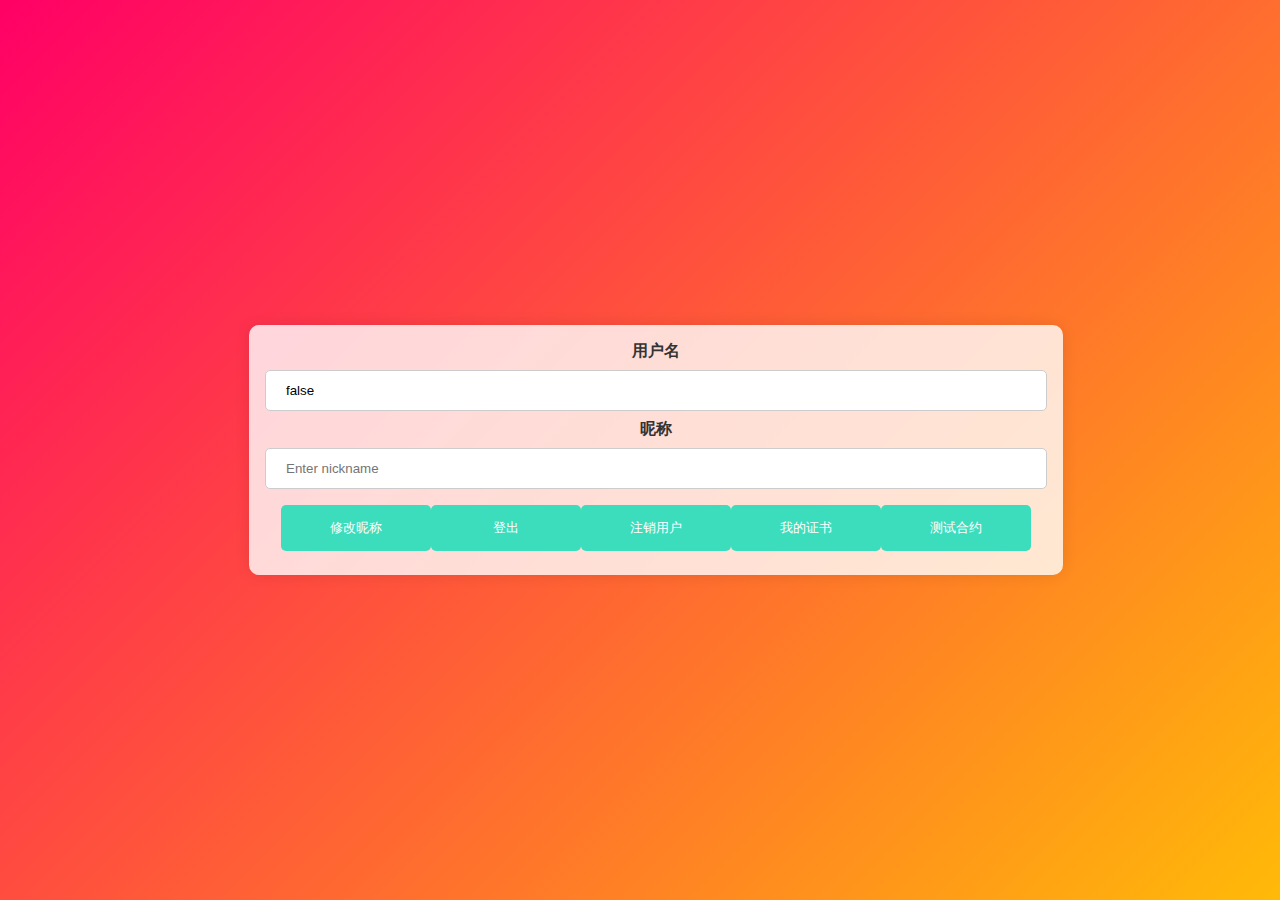
<file: web/static/index.html>
<!DOCTYPE html>
<html>

<head>
    <link href="css/style.css" rel="stylesheet" type="text/css"/>
    <link href="images/favicon.ico" rel="shortcut icon">
    <script src="js/app.js" type="text/javascript"></script>
    <script src="https://libs.baidu.com/jquery/2.0.0/jquery.js"></script>
    <script src="https://www.gongjuji.net/Content/files/jquery.md5.js"></script>
    <meta content="width=device-width, initial-scale=1" name="viewport">
</head>
<body>

<form method="post">
    <div class="container">
        <label><b>用户名</b></label>
        <input id="username" name="uname" readonly required type="text">

        <label><b>昵称</b></label>
        <input id="nickname" name="nick" placeholder="Enter nickname" required type="text">

        <div id="login_control">
            <button id="btn_edit" onclick="changeNickName()" type="button">修改昵称</button>
            <button id="btn_logout" onclick="logout()" type="button">登出</button>
            <button id="btn_logoff" onclick="logoff()" type="button">注销用户</button>
            <button id="btn_cert" onclick="redirectToCertPage()" type="button">我的证书</button>
            <button id="btn_testcontract" onclick="testContract()" type="button">测试合约</button>
        </div>
    </div>
</form>


</body>
</html>

<script>

    var username = document.getElementById('username')

    from_username = getQueryVariable('name')
    username.value = from_username

    var xhr = new XMLHttpRequest();
    xhr.open('get', urlPrefix + '/user/get_user_info?username=' + from_username);
    xhr.send()
    xhr.onreadystatechange = function () {
        if (xhr.readyState === 4 && xhr.status === 200) {
            var json = eval("(" + xhr.responseText + ")")

            if (json.code !== 0) {
                alert("请先登录!" + json.msg)
                window.location.href = "login.html"
            }
            console.log(json)
            username.value = json.data.user_name
            nickname.value = json.data.nick_name
            previousNickname = json.data.nick_name
        }
    }

    function getQueryVariable(variable) {
        var query = window.location.search.substring(1);
        var vars = query.split("&");
        for (var i = 0; i < vars.length; i++) {
            var pair = vars[i].split("=");
            if (pair[0] === variable) {
                return pair[1];
            }
        }
        return false;
    }

    function logout() {
        $.ajax({
            type: "POST",
            dataType: "json",
            url: urlPrefix + '/user/logout',
            contentType: "application/json",
            data: JSON.stringify({
                "user_name": username.value,
            }),
            success: function () {
                alert("登出成功");
                window.location.href = urlPrefix + "/static/login.html";
            },
            error: function () {
                alert("登出失败")
            }
        });
    }

    function changeNickName() {
        var newNickname = nickname.value
        if (newNickname.length < 1) {
            alert('昵称长度不能为空')
            return
        }

        if (newNickname === previousNickname) {
            alert('昵称没有改变')
            return
        }
        $.ajax({
            type: "POST",
            dataType: "json",
            url: urlPrefix + '/user/update_nick_name',
            contentType: "application/json",
            data: JSON.stringify({
                "user_name": username.value,
                "new_nick_name": newNickname,
            }),
            success: function (result) {
                if (result.code === 0) {
                    alert("修改成功");
                } else {
                    alert("修改失败")
                }
            },
            error: function () {
                alert("修改失败")
            }
        });
    }

    function logoff() {
        $.ajax({
            type: "POST",
            dataType: "json",
            url: urlPrefix + '/user/delete',
            contentType: "application/json",
            data: JSON.stringify({
                "user_name": username.value
            }),
            success: function (result) {
                if (result.code === 0) {
                    alert("注销成功");
                    redirectToLoginPage();
                } else {
                    alert("注销失败");
                }
            },
            error: function () {
                alert("注销失败");
            }
        });
    }

    function redirectToLoginPage() {
        window.location.href = "login.html";
    }

    function redirectToCertPage() {
        window.location.href = "cert.html";
    }

    function testContract() {
        //弹出输入框，输入contract_name、method、with_sync_result
        var contract_name = prompt("请输入合约名", "rusttest");
        var method = prompt("请输入方法名", "save");
        var with_sync_result = prompt("是否同步", "true");
        //将with_sync_result转换为布尔值
        with_sync_result = with_sync_result === "true";
        $.ajax({
            type: "POST",
            dataType: "json",
            url: urlPrefix + '/contract/test',
            contentType: "application/json",
            data: JSON.stringify({
                "user_name": username.value,
                "contract_name": contract_name,
                "method": method,
                "with_sync_result": with_sync_result
            }),
            success: function (result) {
                if (result.code === 0) {
                    alert("调用成功");
                } else {
                    alert("调用失败");
                }
            },
            error: function () {
                alert("调用失败");
            }
        });
    }


</script>
</file>
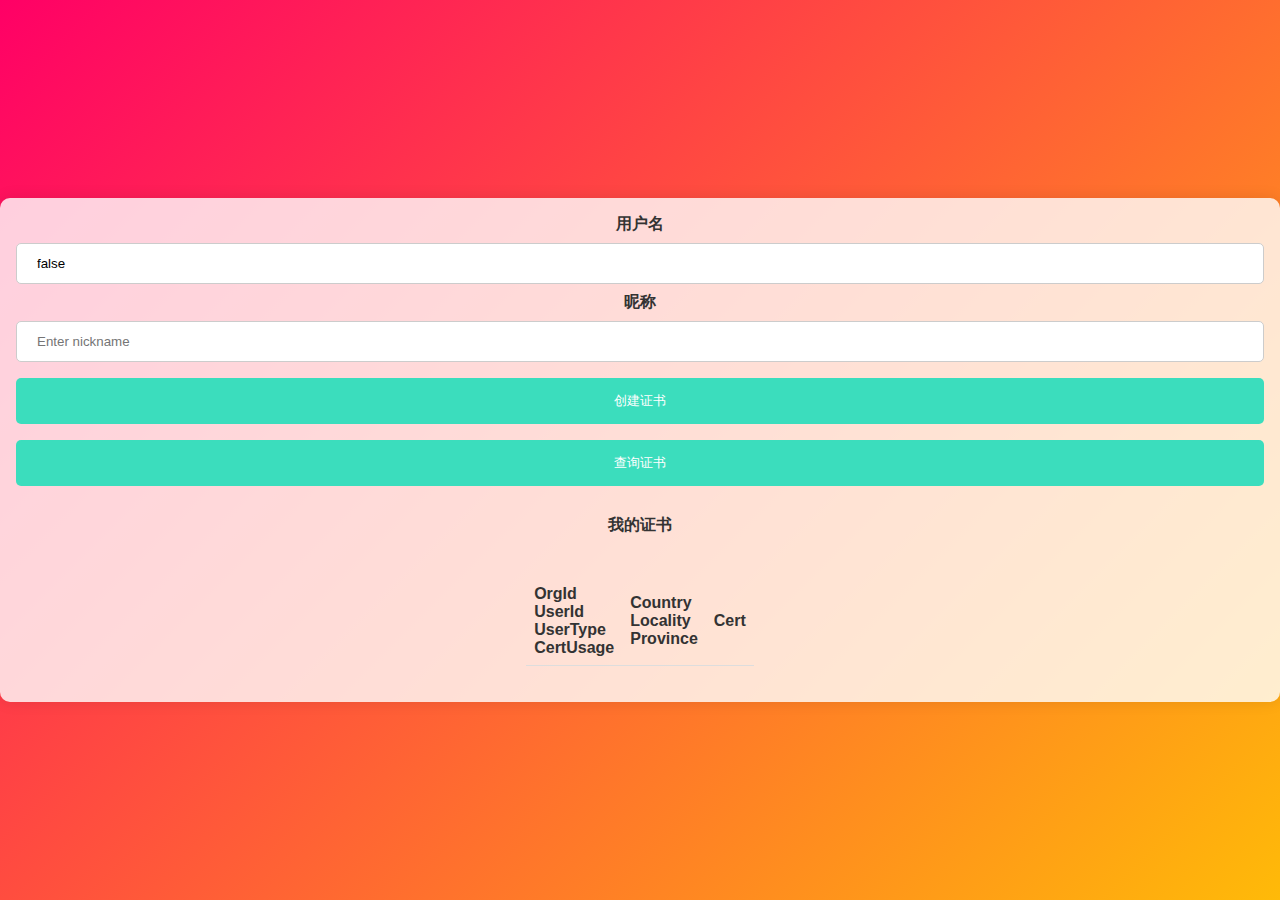
<file: web/static/cert.html>
<!DOCTYPE html>
<html>
<head>
    <link href="css/style.css" rel="stylesheet" type="text/css"/>
    <link href="images/favicon.ico" rel="shortcut icon">
    <script src="js/app.js" type="text/javascript"></script>
    <script src="https://libs.baidu.com/jquery/2.0.0/jquery.min.js"></script>
    <script src="https://www.gongjuji.net/Content/files/jquery.md5.js"></script>
    <meta content="width=device-width, initial-scale=1" name="viewport">
    <title>查看证书</title>
</head>
<body>

<div class="container">
    <label><b>用户名</b></label>
    <input id="username" name="uname" readonly required type="text">

    <label><b>昵称</b></label>
    <input id="nickname" name="nick" placeholder="Enter nickname" required type="text">

    <button id="btn_createcert" onclick="redirectToCreateCertPage()" type="button">创建证书</button>
    <button id="btn_querycert" onclick="queryCert()" type="button">查询证书</button>
    <h4>我的证书</h4>
    <div class="table-container">
        <table id="certTable">
            <thead>
            <tr>
                <th data-sort="OrgId">OrgId<br>UserId<br>UserType<br>CertUsage</th>
                <th data-sort="Country">Country<br>Locality<br>Province</th>
                <th data-sort="Cert">Cert</th>
            </tr>
            </thead>
            <tbody>
            </tbody>
        </table>
    </div>
</div>

<script>
    var username = document.getElementById('username')

    from_username = getQueryVariable('name')
    username.value = from_username

    var xhr = new XMLHttpRequest();
    xhr.open('get', urlPrefix + '/user/get_user_info?username=' + from_username);
    xhr.send()
    xhr.onreadystatechange = function () {
        if (xhr.readyState === 4 && xhr.status === 200) {
            var json = eval("(" + xhr.responseText + ")")

            if (json.code !== 0) {
                alert("请先登录!" + json.msg)
                window.location.href = "login.html"
            }
            console.log(json)
            username.value = json.data.user_name
            nickname.value = json.data.nick_name
            previousNickname = json.data.nick_name
        }
    }

    function getQueryVariable(variable) {
        var query = window.location.search.substring(1);
        var vars = query.split("&");
        for (var i = 0; i < vars.length; i++) {
            var pair = vars[i].split("=");
            if (pair[0] === variable) {
                return pair[1];
            }
        }
        return false;
    }


    function queryCert() {
        // 请求证书数据
        $.ajax({
            url: '/cert/query',
            dataType: "json",
            type: 'POST',
            contentType: 'application/json',
            data: JSON.stringify({
                "user_name": username.value,
            }),
            success: function (response) {
                if (response.code === 0) {
                    let data = JSON.parse(response.data).data;
                    for (let i = 0; i < data.length; i++) {
                        let cert = data[i];
                        // 将所有的\\n替换为<br>，否则在页面中不会换行
                        cert.Cert = cert.Cert.replace(/\\n/g, '<br>');
                        cert.Cert = cert.Cert.replace(/-----BEGIN CERTIFICATE-----/g, '-----BEGIN CERTIFICATE-----<br>');
                        cert.Cert = cert.Cert.replace(/-----END/g, '<br>-----END');
                        let tr = '<tr>';
                        tr += '<td>' + cert.OrgId + '<br>' + cert.UserId + '<br>' + cert.UserType + '<br>' + cert.CertUsage + '</td>';
                        tr += '<td>' + cert.Country + '<br>' + cert.Locality + '<br>' + cert.Province + '</td>';
                        tr += '<td>' + cert.Cert + '</td>';
                        tr += '</tr>';
                        $('#certTable tbody').append(tr);
                    }
                } else {
                    alert('请求失败');
                }
            },
            error: function (response) {
                alert('请求失败');
            }
        });

        // 排序功能
        $('th').click(function () {
            let table = $(this).parents('table').eq(0);
            let rows = table.find('tr:gt(0)').toArray().sort(comparer($(this).index()));
            this.asc = !this.asc;
            if (!this.asc) {
                rows = rows.reverse();
            }
            for (let i = 0; i < rows.length; i++) {
                table.append(rows[i]);
            }
        });

        function comparer(index) {
            return function (a, b) {
                var val1 = $(a).children('td').eq(index).text();
                var val2 = $(b).children('td').eq(index).text();
                return $.isNumeric(val1) && $.isNumeric(val2) ? val1 - val2 : val1.localeCompare(val2);
            };
        }

        // 折叠展开功能
        $('#certTable').on('click', '.toggle-content', function () {
            $(this).next('.extended-content').toggle();
        });

        // 双击复制功能
        $('#certTable').on('dblclick', 'td', function () {
            var text = $(this).text();
            navigator.clipboard.writeText(text).then(function () {
                alert('内容已复制到剪贴板');
            }, function () {
                alert('复制失败');
            });
        });
    }

    function redirectToCreateCertPage() {
        window.location.href = "createCert.html";
    }
</script>

</body>
</html>
</file>
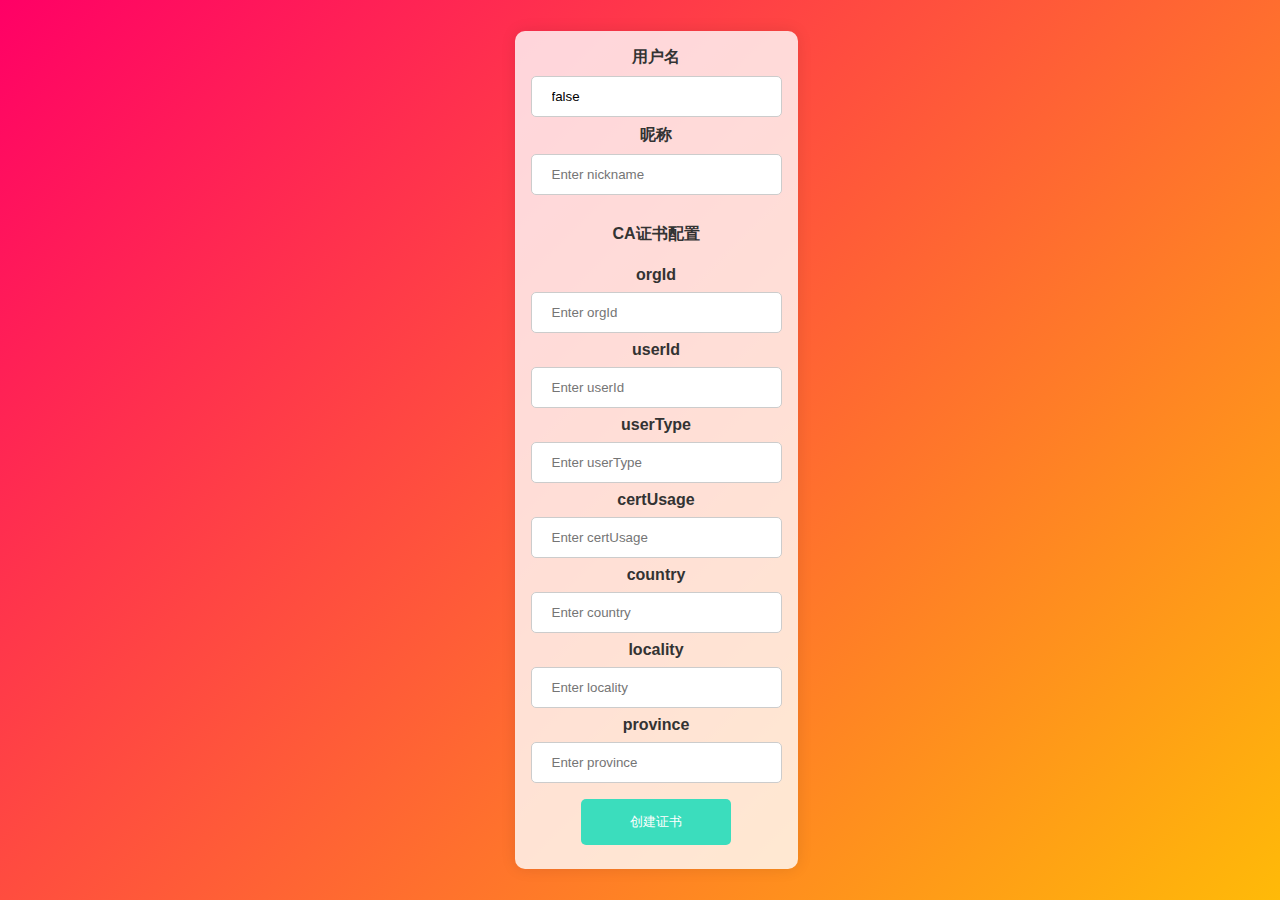
<file: web/static/createCert.html>
<!DOCTYPE html>
<html>

<head>
    <link href="css/style.css" rel="stylesheet" type="text/css"/>
    <link href="images/favicon.ico" rel="shortcut icon">
    <script src="js/app.js" type="text/javascript"></script>
    <script src="https://libs.baidu.com/jquery/2.0.0/jquery.js"></script>
    <script src="https://www.gongjuji.net/Content/files/jquery.md5.js"></script>
    <meta content="width=device-width, initial-scale=1" name="viewport">
</head>
<body>

<form method="post">
    <div class="container">
        <label><b>用户名</b></label>
        <input id="username" name="uname" readonly required type="text">
        <label><b>昵称</b></label>
        <input id="nickname" name="nick" placeholder="Enter nickname" required type="text">
        <h4>CA证书配置</h4>

        <label><b>orgId</b></label>
        <label for="orgId"></label><input id="orgId" name="orgId" placeholder="Enter orgId" required type="text">

        <label><b>userId</b></label>
        <label for="userId"></label><input id="userId" name="userId" placeholder="Enter userId" required type="text">

        <label><b>userType</b></label>
        <label for="userType"></label><input id="userType" name="userType" placeholder="Enter userType" required
                                             type="text">

        <label><b>certUsage</b></label>
        <label for="certUsage"></label><input id="certUsage" name="certUsage" placeholder="Enter certUsage" required
                                              type="text">

        <label><b>country</b></label>
        <label for="country"></label><input id="country" name="country" placeholder="Enter country" required
                                            type="text">

        <label><b>locality</b></label>
        <label for="locality"></label><input id="locality" name="locality" placeholder="Enter locality" required
                                             type="text">

        <label><b>province</b></label>
        <label for="province"></label><input id="province" name="province" placeholder="Enter province" required
                                             type="text">

        <div id="login_control">
            <button id="btn_createcert" onclick="createCert()" type="button">创建证书</button>
        </div>
    </div>
</form>

</body>
</html>

<script>
    var username = document.getElementById('username')

    from_username = getQueryVariable('name')
    username.value = from_username

    var xhr = new XMLHttpRequest();
    xhr.open('get', urlPrefix + '/user/get_user_info?username=' + from_username);
    xhr.send()
    xhr.onreadystatechange = function () {
        if (xhr.readyState === 4 && xhr.status === 200) {
            var json = eval("(" + xhr.responseText + ")")

            if (json.code !== 0) {
                alert("请先登录!" + json.msg)
                window.location.href = "login.html"
            }
            console.log(json)
            username.value = json.data.user_name
            nickname.value = json.data.nick_name
            previousNickname = json.data.nick_name
        }
    }

    function getQueryVariable(variable) {
        var query = window.location.search.substring(1);
        var vars = query.split("&");
        for (var i = 0; i < vars.length; i++) {
            var pair = vars[i].split("=");
            if (pair[0] === variable) {
                return pair[1];
            }
        }
        return false;
    }

    function createCert() {
        var orgId = document.getElementById("orgId")
        var userId = document.getElementById("userId")
        var userType = document.getElementById("userType")
        var certUsage = document.getElementById("certUsage")
        var country = document.getElementById("country")
        var locality = document.getElementById("locality")
        var province = document.getElementById("province")
        if (orgId.value === "") {
            orgId.focus();
            return;
        }

        if (userId.value === "") {
            userId.focus();
            return;
        }

        if (userType.value === "") {
            userType.focus();
            return;
        }

        if (certUsage.value === "") {
            certUsage.focus();
            return;
        }

        if (country.value === "") {
            country.focus();
            return;
        }

        if (locality.value === "") {
            locality.focus();
            return;
        }

        if (province.value === "") {
            province.focus();
            return;
        }
        $.ajax({
            type: "POST",
            dataType: "json",
            url: urlPrefix + '/cert/create',
            contentType: "application/json",
            data: JSON.stringify({
                "user_name": username.value,
                "org_id": orgId.value,
                "user_id": userId.value,
                "user_type": userType.value,
                "cert_usage": certUsage.value,
                "country": country.value,
                "locality": locality.value,
                "province": province.value
            }),
            success: function (result) {
                if (result.code === 0) {
                    alert("创建证书成功");
                } else {
                    alert("创建证书失败")
                }
            },
            error: function () {
                alert("创建证书失败")
            }
        });
    }


</script>
</file>
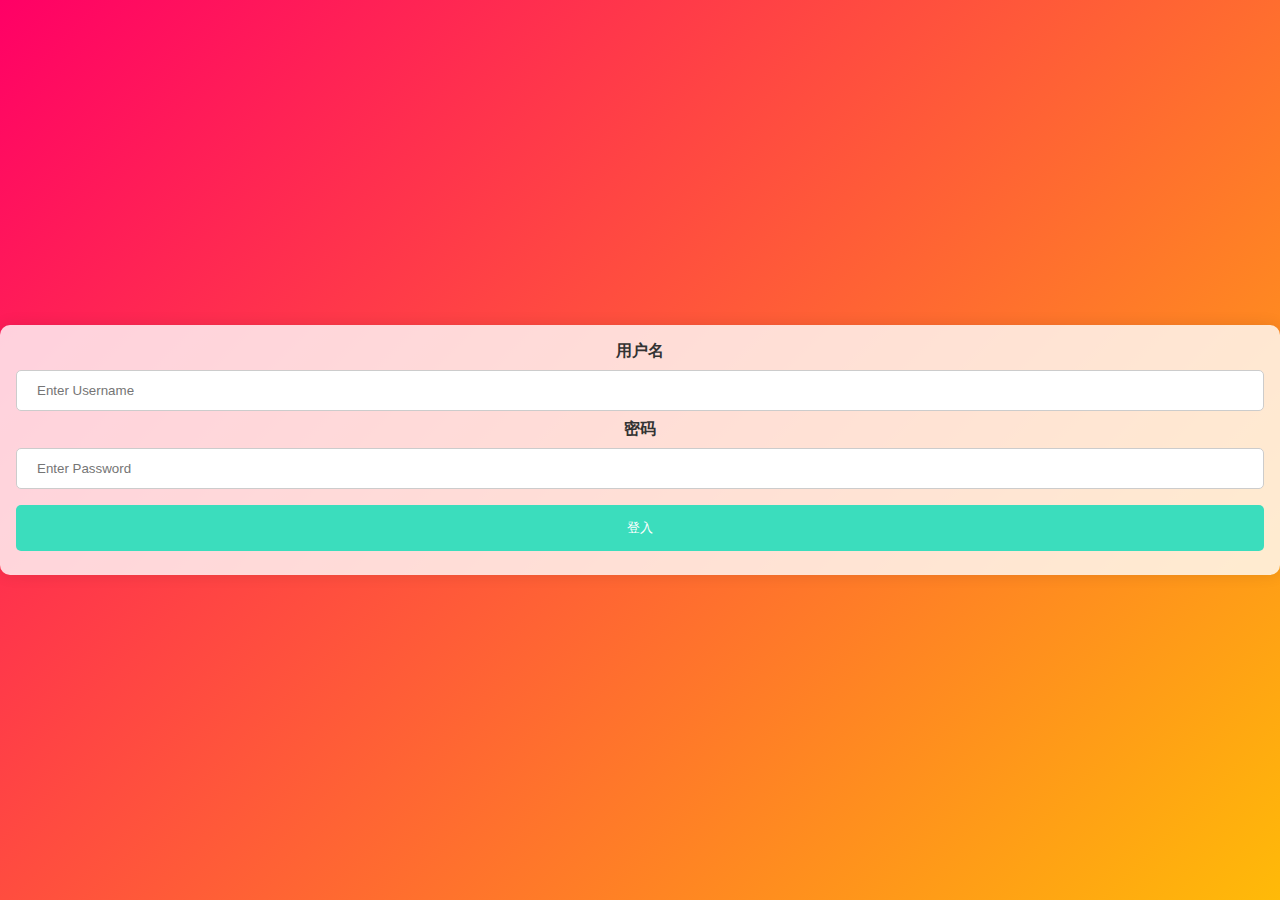
<file: web/static/login.html>
<!DOCTYPE html>
<html>

<head>
    <link href="css/style.css" rel="stylesheet" type="text/css"/>
    <link href="images/favicon.ico" rel="shortcut icon">
    <script src="js/app.js" type="text/javascript"></script>
    <script src="https://libs.baidu.com/jquery/2.0.0/jquery.js"></script>
    <script src="https://www.gongjuji.net/Content/files/jquery.md5.js"></script>
    <meta content="width=device-width, initial-scale=1" name="viewport">
</head>
<body>

<div class="container">
    <label><b>用户名</b></label>
    <input id="username" name="uname" placeholder="Enter Username" required type="text">

    <label><b>密码</b></label>
    <input id="passwd" name="psw" placeholder="Enter Password" required type="password">

    <button onclick="login()" type="submit">登入</button>

</div>

</body>
</html>


<script>
    function login() {
        var username = document.getElementById("username")
        var passwd = document.getElementById("passwd")

        if (username.value === "") {
            username.focus();
            return;
        }

        if (passwd.value === "") {
            passwd.focus();
            return;
        }
        $.ajax({
            type: "POST",
            dataType: "json",
            url: urlPrefix + '/user/login',
            contentType: "application/json",
            data: JSON.stringify({
                "user_name": username.value,
                "pass_word": passwd.value
            }),
            success: function (result) {
                console.log("data is :" + result)
                if (result.code === 0) {
                    window.location.href = urlPrefix + "/static/index.html?name=" + username.value;
                    window.event.returnValue = false;
                } else {
                    alert("账号或密码错误");
                }
            },
            error: function () {
                alert("登录失败，请稍后重试");
            }
        });
    }
</script>
</file>
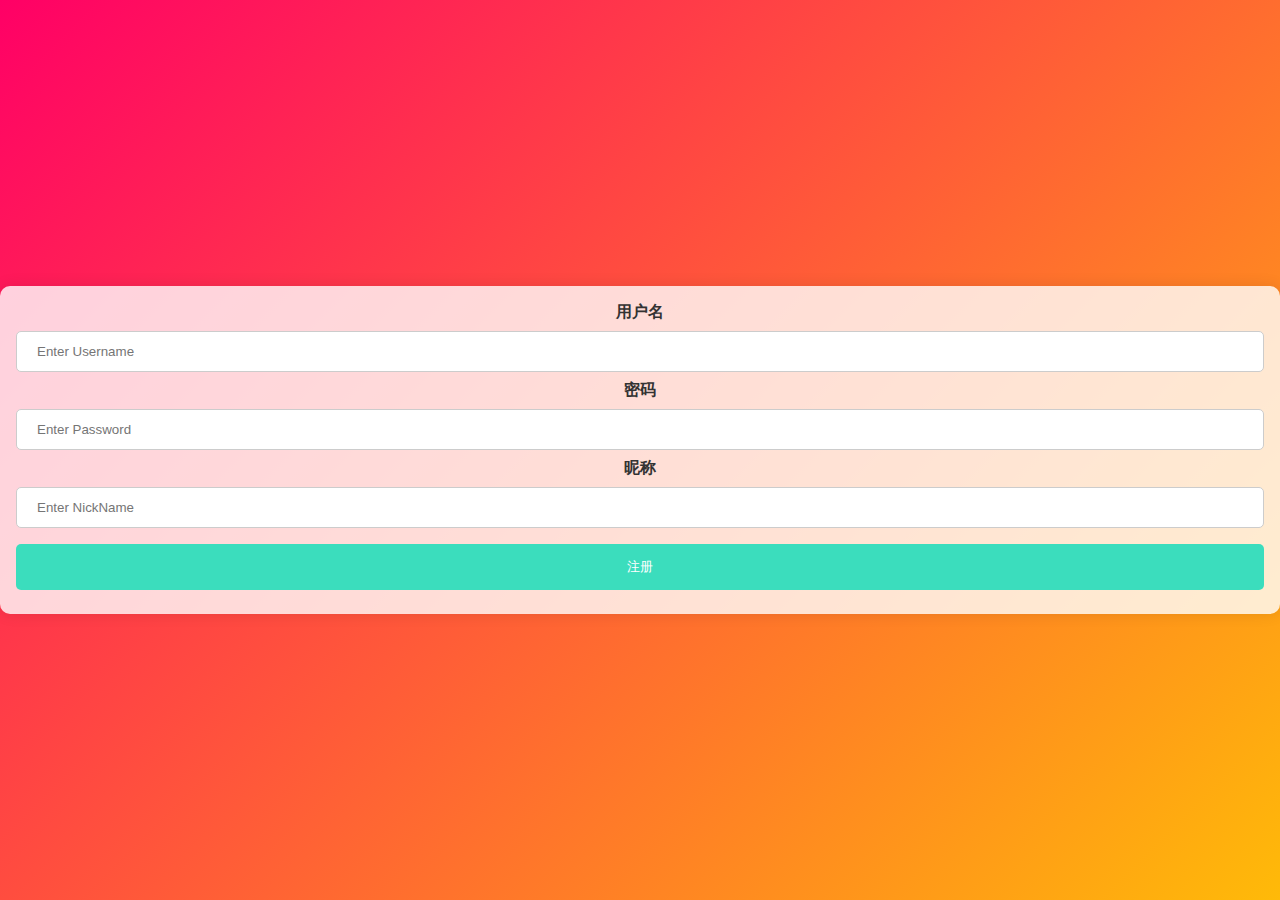
<file: web/static/register.html>
<!DOCTYPE html>
<html>

<head>
    <link href="css/style.css" rel="stylesheet" type="text/css"/>
    <link href="images/favicon.ico" rel="shortcut icon">
    <script src="js/app.js" type="text/javascript"></script>
    <script src="https://libs.baidu.com/jquery/2.0.0/jquery.js"></script>
    <script src="https://www.gongjuji.net/Content/files/jquery.md5.js"></script>
    <meta content="width=device-width, initial-scale=1" name="viewport">
</head>
<body>

<div class="container">

    <label><b>用户名</b></label>
    <label for="username"></label><input id="username" name="uname" placeholder="Enter Username" required type="text">

    <label><b>密码</b></label>
    <label for="passwd"></label><input id="passwd" name="psw" placeholder="Enter Password" required type="password">

    <label><b>昵称</b></label>
    <label for="nickname"></label><input id="nickname" name="nickname" placeholder="Enter NickName" required
                                         type="text">

    <button onclick="register()" type="submit">注册</button>

</div>

</body>
</html>


<script>
    function register() {
        console.log("register！！！")
        var username = document.getElementById("username")
        var passwd = document.getElementById("passwd")
        var nickname = document.getElementById("nickname")

        if (username.value === "") {
            username.focus();
            return;
        }

        if (passwd.value === "") {
            passwd.focus();
            return;
        }

        if (nickname.value === "") {
            nickname.focus();
            return;
        }

        $.ajax({
            type: "POST",
            dataType: "json",
            url: urlPrefix + '/user/register',
            contentType: "application/json",
            data: JSON.stringify({
                "user_name": username.value,
                "pass_word": passwd.value,
                "nick_name": nickname.value,
            }),
            success: function (result) {
                if (result.code === 0) {
                    window.location.href = urlPrefix + "/static/login.html";
                    window.event.returnValue = false
                } else {
                    console.log("result.code======", result.code)
                    alert("注册失败")
                }
            },
            error: function (result) {
                console.log("result.code======", result.code)
                alert("注册失败")
            }
        });
    }
</script>
</file>
<file: web/static/css/style.css>
body {
    font-family: 'Arial', Helvetica, sans-serif;
    background: linear-gradient(135deg, #f06, #ffba08);
    color: #333;
    display: flex;
    justify-content: center;
    align-items: center;
    height: 100vh;
    margin: 0;
    animation: backgroundAnimation 10s infinite alternate;
}

@keyframes backgroundAnimation {
    0% {
        background: linear-gradient(135deg, #f06, #ffba08);
    }
    100% {
        background: linear-gradient(135deg, #00c6ff, #0072ff);
    }
}

input[type=text], input[type=password] {
    width: 100%;
    padding: 12px 20px;
    margin: 8px 0;
    display: inline-block;
    border: 1px solid #ccc;
    box-sizing: border-box;
    border-radius: 5px;
    transition: border-color 0.3s;
}

.table-container {
    overflow-x: auto; /* 启用水平滚动条 */
    margin: 20px 0; /* 添加一些外边距 */
}

table {
    width: 100%; /* 表格宽度为100% */
    border-collapse: collapse; /* 合并表格边框为单行 */
}

th, td {
    padding: 8px; /* 单元格内边距 */
    text-align: left; /* 文字左对齐 */
    border-bottom: 1px solid #ddd; /* 底部边框 */
}


input[type=text]:focus, input[type=password]:focus {
    border-color: #3BDDBDFF;
    box-shadow: 0 0 10px rgba(59, 221, 189, 0.5);
}

button {
    background-color: #3BDDBDFF;
    color: white;
    padding: 14px 20px;
    margin: 8px 0;
    border: none;
    cursor: pointer;
    width: 100%;
    border-radius: 5px;
    transition: background-color 0.3s, transform 0.3s;
}

button:hover {
    background-color: #34c3a3;
    transform: scale(1.05);
}

.imgcontainer {
    width: 30%;
    min-width: 500px;
    text-align: center;
    margin: 24px auto 12px;
    animation: fadeIn 2s;
}

@keyframes fadeIn {
    from {
        opacity: 0;
    }
    to {
        opacity: 1;
    }
}

img.avatar {
    width: 40%;
    border-radius: 50%;
    box-shadow: 0 0 15px rgba(0, 0, 0, 0.2);
    transition: transform 0.3s;
}

img.avatar:hover {
    transform: rotate(360deg);
}

.container {
    padding: 16px;
    background: rgba(255, 255, 255, 0.8);
    border-radius: 10px;
    box-shadow: 0 0 15px rgba(0, 0, 0, 0.1);
    animation: slideIn 1s;
    width: 100%;
    max-width: 2000px;
    margin: auto; /* 水平居中 */
    display: flex;
    flex-direction: column;
    align-items: center; /* 内部元素居中对齐 */
}

span.psw {
    float: right;
    padding-top: 16px;
}

#login_control {
    display: flex;
    justify-content: space-between;
}

#login_control button {
    width: 150px;
}

/* Change styles for span and cancel button on extra small screens */
@media screen and (max-width: 300px) {
    span.psw {
        display: block;
        float: none;
    }

    .cancelbtn, .imgcontainer, button, input[type=text], input[type=password] {
        width: 100%;
    }
}
</file>
